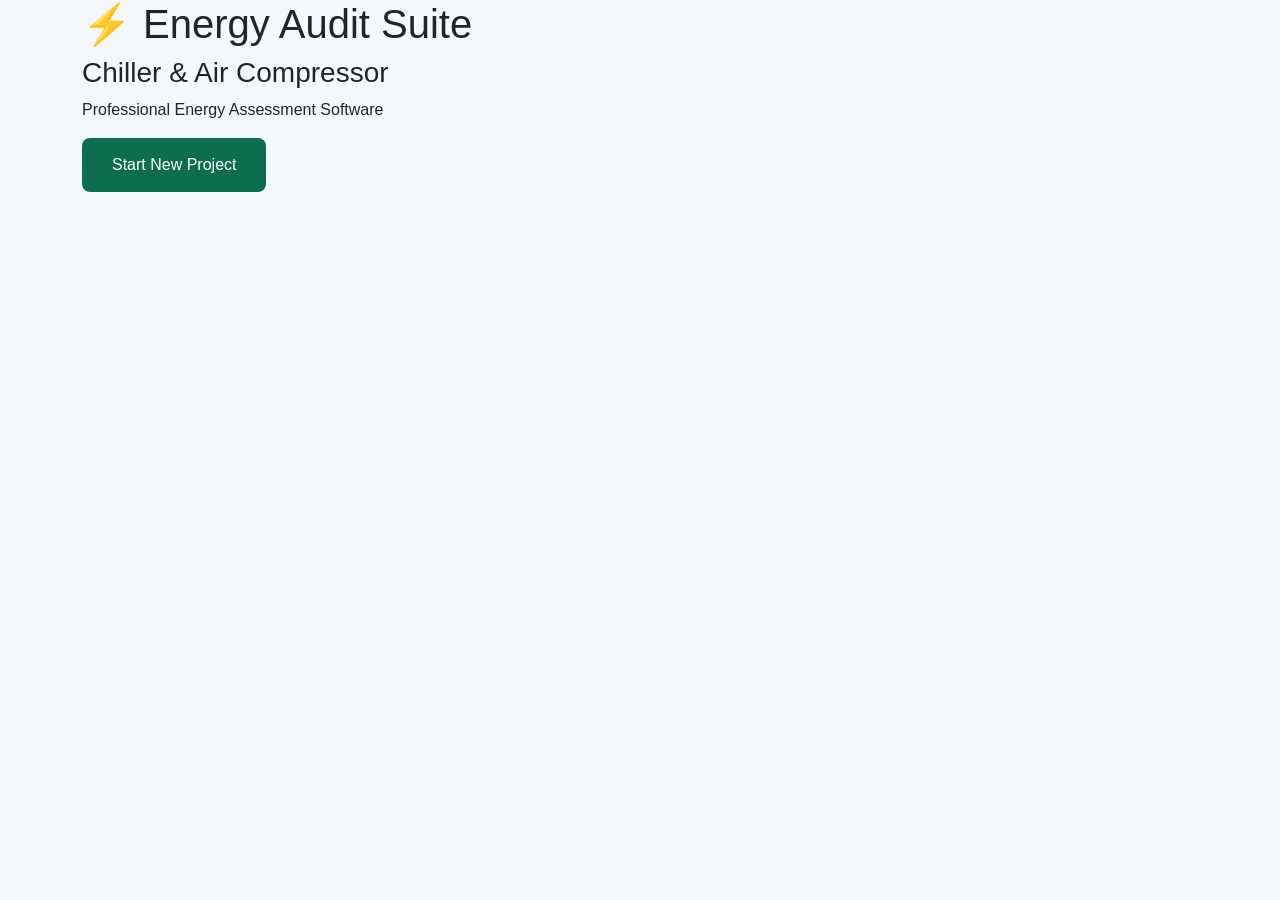
<file: index.html>
<!DOCTYPE html>
<html lang="en">
<head>
    <meta charset="UTF-8">
    <meta name="viewport" content="width=device-width, initial-scale=1.0">
    <title>Energy Audit Suite</title>
<link href="https://cdn.jsdelivr.net/npm/bootstrap@5.3.7/dist/css/bootstrap.min.css" rel="stylesheet">
    <link rel="stylesheet" href="assets/css/style.css">
</head>

<body>

<div class="container">

    <h1>⚡ Energy Audit Suite</h1>

    <h3>
        Chiller & Air Compressor
    </h3>

    <p>
        Professional Energy Assessment Software
    </p>

    <a href="pages/dashboard.html">
    <button>Start New Project</button>
</a>

</div>

<script src="assets/js/app.js"></script>

</body>
</html>
</file>
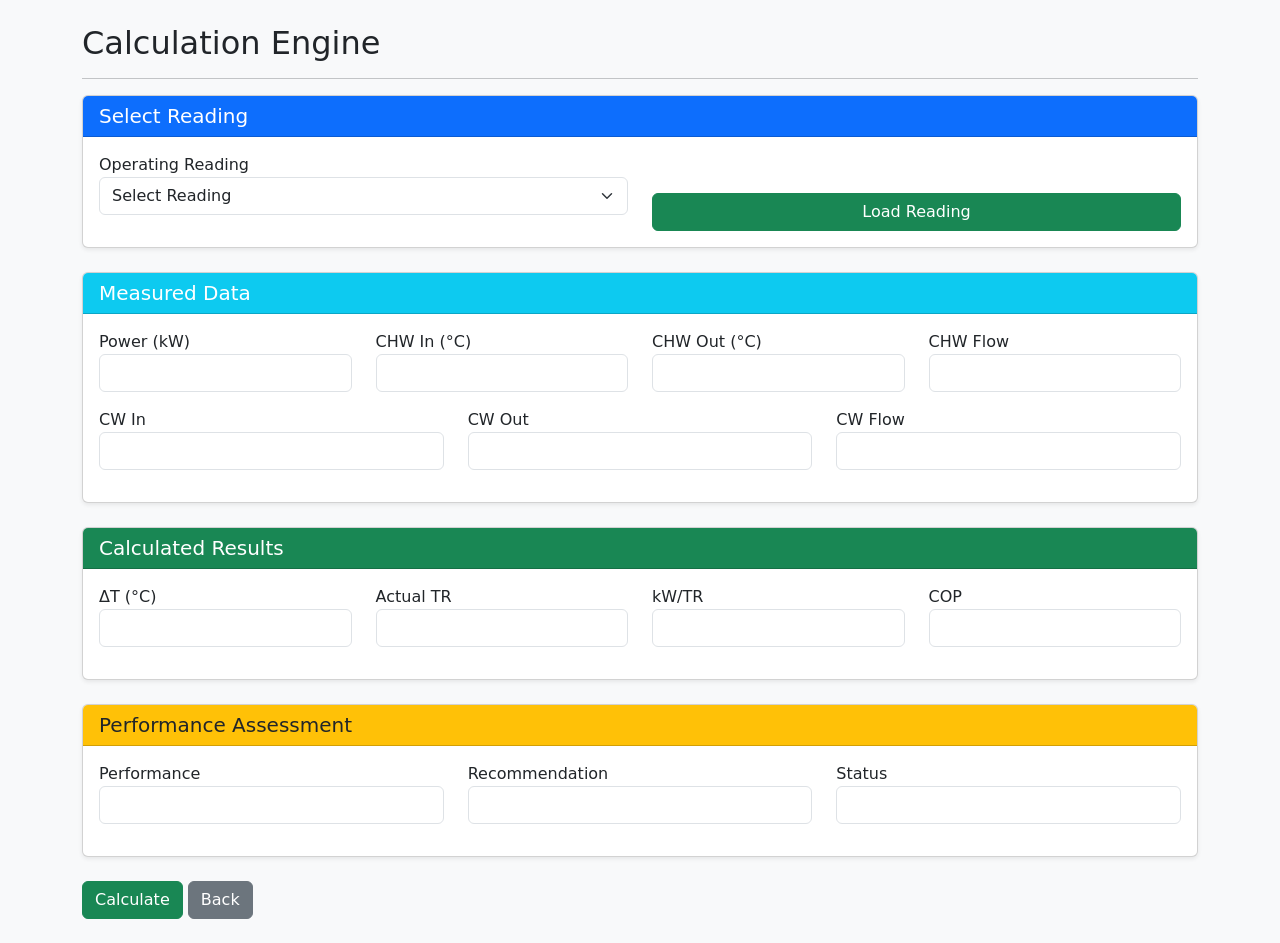
<file: pages/calculations.html>
<!DOCTYPE html>
<html lang="en">

<head>

<meta charset="UTF-8">

<meta name="viewport" content="width=device-width, initial-scale=1.0">

<title>Calculation Engine</title>

<link href="https://cdn.jsdelivr.net/npm/bootstrap@5.3.7/dist/css/bootstrap.min.css" rel="stylesheet">

</head>

<body class="bg-light">

<div class="container mt-4">

<h2 class="mb-3">

Calculation Engine

</h2>

<hr>

<!-- ================================= -->
<!-- Select Reading -->
<!-- ================================= -->

<div class="card shadow-sm mb-4">

<div class="card-header bg-primary text-white">

<h5 class="mb-0">

Select Reading

</h5>

</div>

<div class="card-body">

<div class="row">

<div class="col-md-6 mb-3">

<label>

Operating Reading

</label>

<select
class="form-select"
id="readingId">

<option value="">

Select Reading

</option>

</select>

</div>

<div class="col-md-6 d-flex align-items-end">

<button
class="btn btn-success w-100"
id="loadReading">

Load Reading

</button>

</div>

</div>

</div>

</div>

<!-- ================================= -->
<!-- Measured Data -->
<!-- ================================= -->

<div class="card shadow-sm mb-4">

<div class="card-header bg-info text-white">

<h5 class="mb-0">

Measured Data

</h5>

</div>

<div class="card-body">

<div class="row">

<div class="col-md-3 mb-3">

<label>

Power (kW)

</label>

<input
type="text"
class="form-control"
id="power"
readonly>

</div>

<div class="col-md-3 mb-3">

<label>

CHW In (°C)

</label>

<input
type="text"
class="form-control"
id="chwIn"
readonly>

</div>

<div class="col-md-3 mb-3">

<label>

CHW Out (°C)

</label>

<input
type="text"
class="form-control"
id="chwOut"
readonly>

</div>

<div class="col-md-3 mb-3">

<label>

CHW Flow

</label>

<input
type="text"
class="form-control"
id="chwFlow"
readonly>

</div>

<div class="col-md-4 mb-3">

<label>

CW In

</label>

<input
type="text"
class="form-control"
id="cwIn"
readonly>

</div>

<div class="col-md-4 mb-3">

<label>

CW Out

</label>

<input
type="text"
class="form-control"
id="cwOut"
readonly>

</div>

<div class="col-md-4 mb-3">

<label>

CW Flow

</label>

<input
type="text"
class="form-control"
id="cwFlow"
readonly>

</div>

</div>

</div>

</div>
<!-- ================================= -->
<!-- Calculated Results -->
<!-- ================================= -->

<div class="card shadow-sm mb-4">

    <div class="card-header bg-success text-white">

        <h5 class="mb-0">
            Calculated Results
        </h5>

    </div>

    <div class="card-body">

        <div class="row">

            <div class="col-md-3 mb-3">

                <label>ΔT (°C)</label>

                <input
                    type="text"
                    class="form-control"
                    id="deltaT"
                    readonly>

            </div>

            <div class="col-md-3 mb-3">

                <label>Actual TR</label>

                <input
                    type="text"
                    class="form-control"
                    id="actualTR"
                    readonly>

            </div>

            <div class="col-md-3 mb-3">

                <label>kW/TR</label>

                <input
                    type="text"
                    class="form-control"
                    id="kwPerTR"
                    readonly>

            </div>

            <div class="col-md-3 mb-3">

                <label>COP</label>

                <input
                    type="text"
                    class="form-control"
                    id="cop"
                    readonly>

            </div>

        </div>

    </div>

</div>

<!-- ================================= -->
<!-- Performance -->
<!-- ================================= -->

<div class="card shadow-sm mb-4">

    <div class="card-header bg-warning">

        <h5 class="mb-0">
            Performance Assessment
        </h5>

    </div>

    <div class="card-body">

        <div class="row">

            <div class="col-md-4 mb-3">

                <label>Performance</label>

                <input
                    type="text"
                    class="form-control"
                    id="performance"
                    readonly>

            </div>

            <div class="col-md-4 mb-3">

                <label>Recommendation</label>

                <input
                    type="text"
                    class="form-control"
                    id="recommendation"
                    readonly>

            </div>

            <div class="col-md-4 mb-3">

                <label>Status</label>

                <input
                    type="text"
                    class="form-control"
                    id="status"
                    readonly>

            </div>

        </div>

    </div>

</div>

<!-- ================================= -->
<!-- Buttons -->
<!-- ================================= -->

<div class="mb-4">

    <button
        class="btn btn-success"
        id="calculateBtn">

        Calculate

    </button>

    <a
        href="operating-data.html"
        class="btn btn-secondary">

        Back

    </a>

</div>

</div>

<script src="../assets/js/storage.js"></script>

<script src="../assets/js/calculations.js"></script>

<script src="https://cdn.jsdelivr.net/npm/bootstrap@5.3.7/dist/js/bootstrap.bundle.min.js"></script>

</body>

</html>
</file>
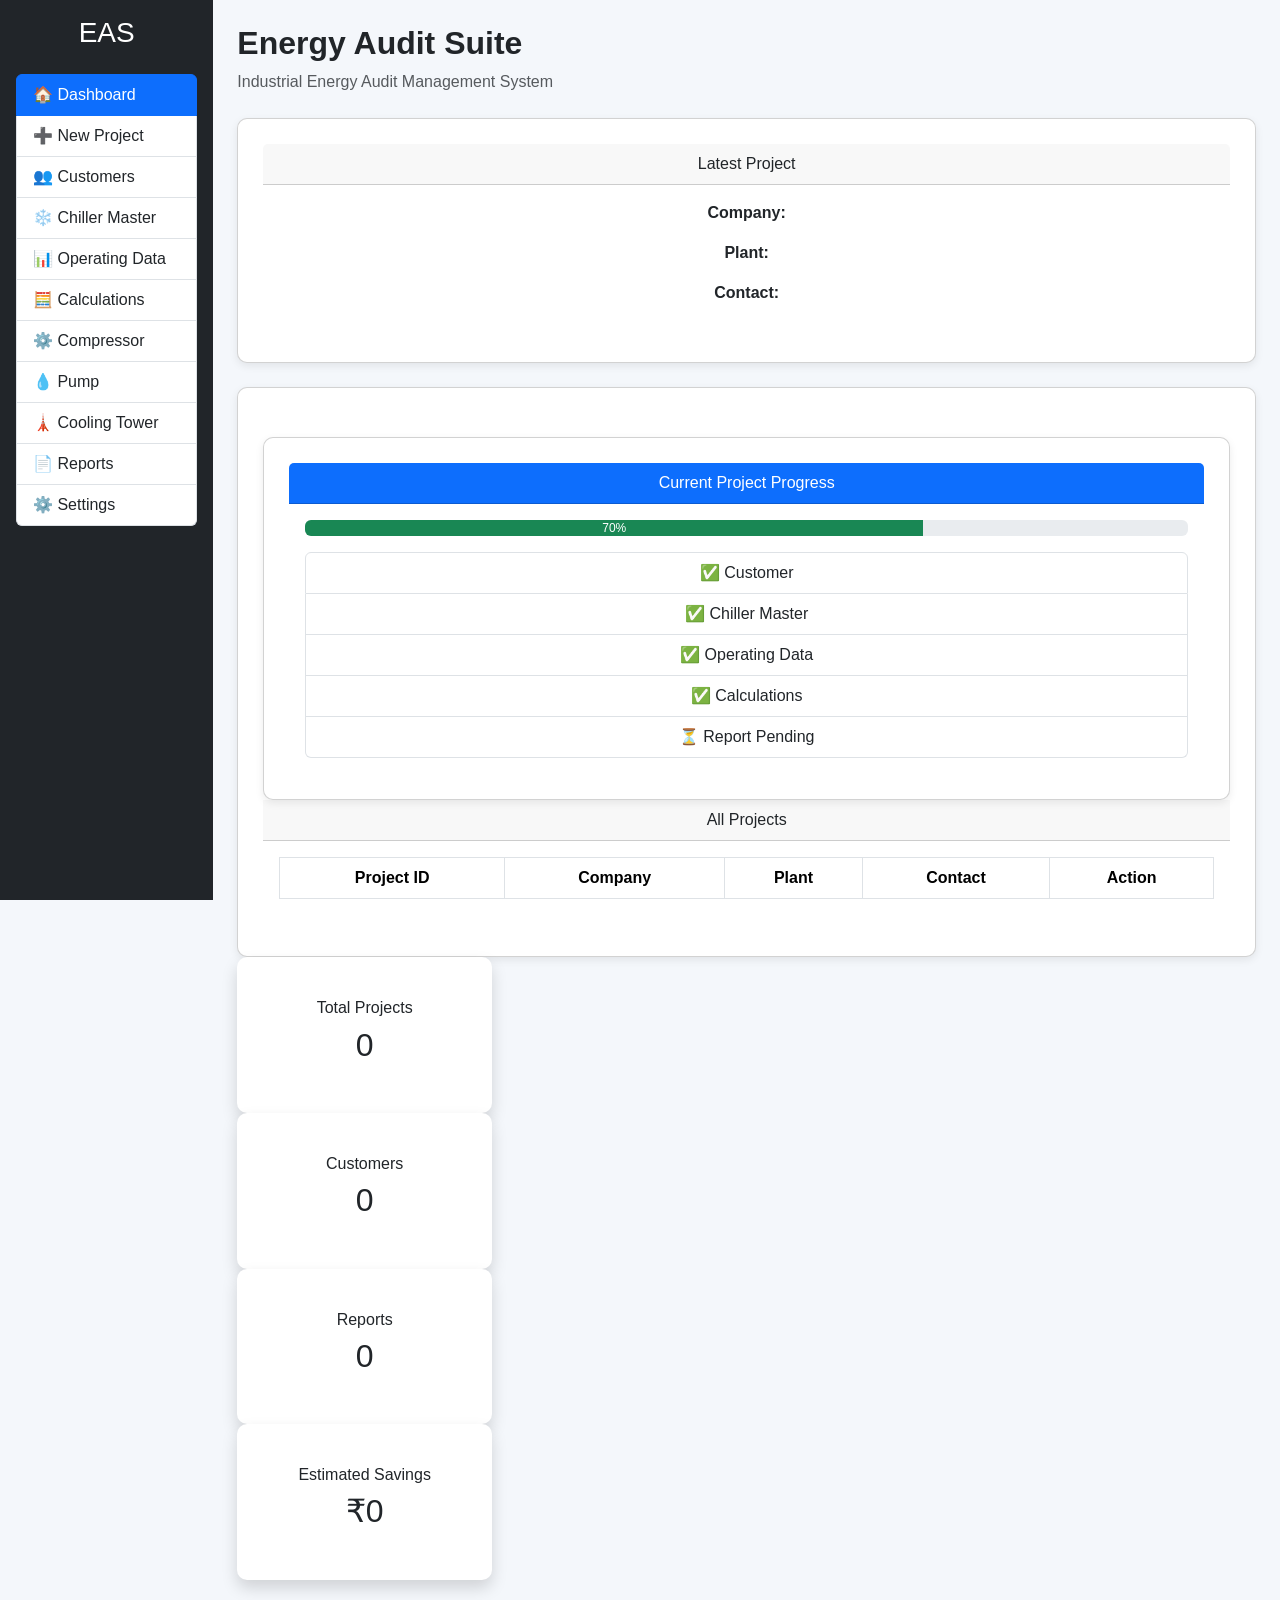
<file: pages/chiller.html>
<!DOCTYPE html>
<html lang="en">

<head>

    <meta charset="UTF-8">
    <meta name="viewport" content="width=device-width, initial-scale=1.0">

    <title>Chiller Information</title>

    <link href="https://cdn.jsdelivr.net/npm/bootstrap@5.3.7/dist/css/bootstrap.min.css" rel="stylesheet">

</head>

<body class="bg-light">

<div class="container mt-4">

    <h2 class="mb-3">Chiller Information</h2>

    <hr>

    <!-- ========================= -->
    <!-- Equipment Details -->
    <!-- ========================= -->

    <div class="card shadow-sm mb-4">

        <div class="card-header bg-primary text-white">

            <h5 class="mb-0">Equipment Details</h5>

        </div>

        <div class="card-body">

            <div class="row">

                <div class="col-md-4 mb-3">
                    <label class="form-label">Chiller Name</label>
                    <input type="text"
                           class="form-control"
                           id="chillerName">
                </div>

                <div class="col-md-4 mb-3">
                    <label class="form-label">Capacity (TR)</label>
                    <input type="number"
                           class="form-control"
                           id="capacity">
                </div>

                <div class="col-md-4 mb-3">
                    <label class="form-label">Type</label>

                    <select class="form-select"
                            id="type">

                        <option value="">Select Type</option>
                        <option>Air Cooled</option>
                        <option>Water Cooled</option>

                    </select>

                </div>

                <div class="col-md-4 mb-3">
                    <label class="form-label">Make</label>
                    <input type="text"
                           class="form-control"
                           id="make">
                </div>

                <div class="col-md-4 mb-3">
                    <label class="form-label">Model</label>
                    <input type="text"
                           class="form-control"
                           id="model">
                </div>

                <div class="col-md-4 mb-3">
                    <label class="form-label">No. of Chillers</label>
                    <input type="number"
                           class="form-control"
                           id="qty">
                </div>

            </div>

        </div>

    </div>

    <!-- ========================= -->
    <!-- Nameplate Data -->
    <!-- ========================= -->

    <div class="card shadow-sm mb-4">

        <div class="card-header bg-success text-white">

            <h5 class="mb-0">Nameplate Data</h5>

        </div>

        <div class="card-body">

            <div class="row">

                <div class="col-md-4 mb-3">

                    <label class="form-label">
                        Refrigerant
                    </label>

                    <select class="form-select"
                            id="refrigerant">

                        <option value="">Select Refrigerant</option>

                        <option>R134a</option>
                        <option>R123</option>
                        <option>R410A</option>
                        <option>R22</option>
                        <option>Ammonia (NH3)</option>

                    </select>

                </div>

                <div class="col-md-4 mb-3">

                    <label class="form-label">
                        Compressor Type
                    </label>

                    <select class="form-select"
                            id="compressorType">

                        <option value="">Select Type</option>

                        <option>Centrifugal</option>
                        <option>Screw</option>
                        <option>Scroll</option>
                        <option>Reciprocating</option>

                    </select>

                </div>

                <div class="col-md-4 mb-3">

                    <label class="form-label">
                        Installation Year
                    </label>

                    <input
                        type="number"
                        class="form-control"
                        id="installationYear">

                </div>

                <div class="col-md-4 mb-3">

                    <label class="form-label">
                        Rated Power (kW)
                    </label>

                    <input
                        type="number"
                        class="form-control"
                        id="ratedPower">

                </div>

                <div class="col-md-4 mb-3">

                    <label class="form-label">
                        Rated CHW Flow (LPM)
                    </label>

                    <input
                        type="number"
                        class="form-control"
                        id="ratedFlow">

                </div>

                <div class="col-md-4 mb-3">

                    <label class="form-label">
                        Design COP
                    </label>

                    <input
                        type="number"
                        step="0.01"
                        class="form-control"
                        id="designCOP">

                </div>

            </div>

        </div>

    </div>

    <div class="mb-4">

        <button
            class="btn btn-success"
            id="saveChiller">

            Save Chiller

        </button>

        <a href="dashboard.html"
           class="btn btn-secondary">

            Back

        </a>

    </div>

    <!-- ========================= -->
    <!-- Added Chillers -->
    <!-- ========================= -->

    <div class="card shadow-sm">

        <div class="card-header">

            <div class="row align-items-center">

                <div class="col-md-6">

                    <h5 class="mb-0">
                        Added Chillers
                    </h5>

                </div>

                <div class="col-md-6">

                    <input
                        type="text"
                        class="form-control"
                        id="searchChiller"
                        placeholder="🔍 Search Chiller">

                </div>

            </div>

        </div>

        <div class="card-body">

            <div class="table-responsive">

                <table class="table table-bordered table-hover table-striped">

                    <thead class="table-dark">

                        <tr>

                            <th>ID</th>

                            <th>Name</th>

                            <th>Capacity</th>

                            <th>Type</th>

                            <th>Make</th>

                            <th>Model</th>

                            <th>Qty</th>

                            <th>Action</th>

                        </tr>

                    </thead>

                    <tbody id="chillerTable">
                                            </tbody>

                </table>

            </div>

            <!-- Summary -->

            <div class="row mt-4">

                <div class="col-md-6">

                    <div class="card border-primary">

                        <div class="card-body text-center">

                            <h6 class="text-muted">
                                Total Chillers
                            </h6>

                            <h3 id="totalChillers">
                                0
                            </h3>

                        </div>

                    </div>

                </div>

                <div class="col-md-6">

                    <div class="card border-success">

                        <div class="card-body text-center">

                            <h6 class="text-muted">
                                Total Capacity (TR)
                            </h6>

                            <h3 id="totalCapacity">
                                0
                            </h3>

                        </div>

                    </div>

                </div>

            </div>

        </div>

    </div>

</div>

<script src="../assets/js/storage.js"></script>

<script src="../assets/js/chiller.js"></script>

<script src="https://cdn.jsdelivr.net/npm/bootstrap@5.3.7/dist/js/bootstrap.bundle.min.js"></script>

</body>

</html>
</file>
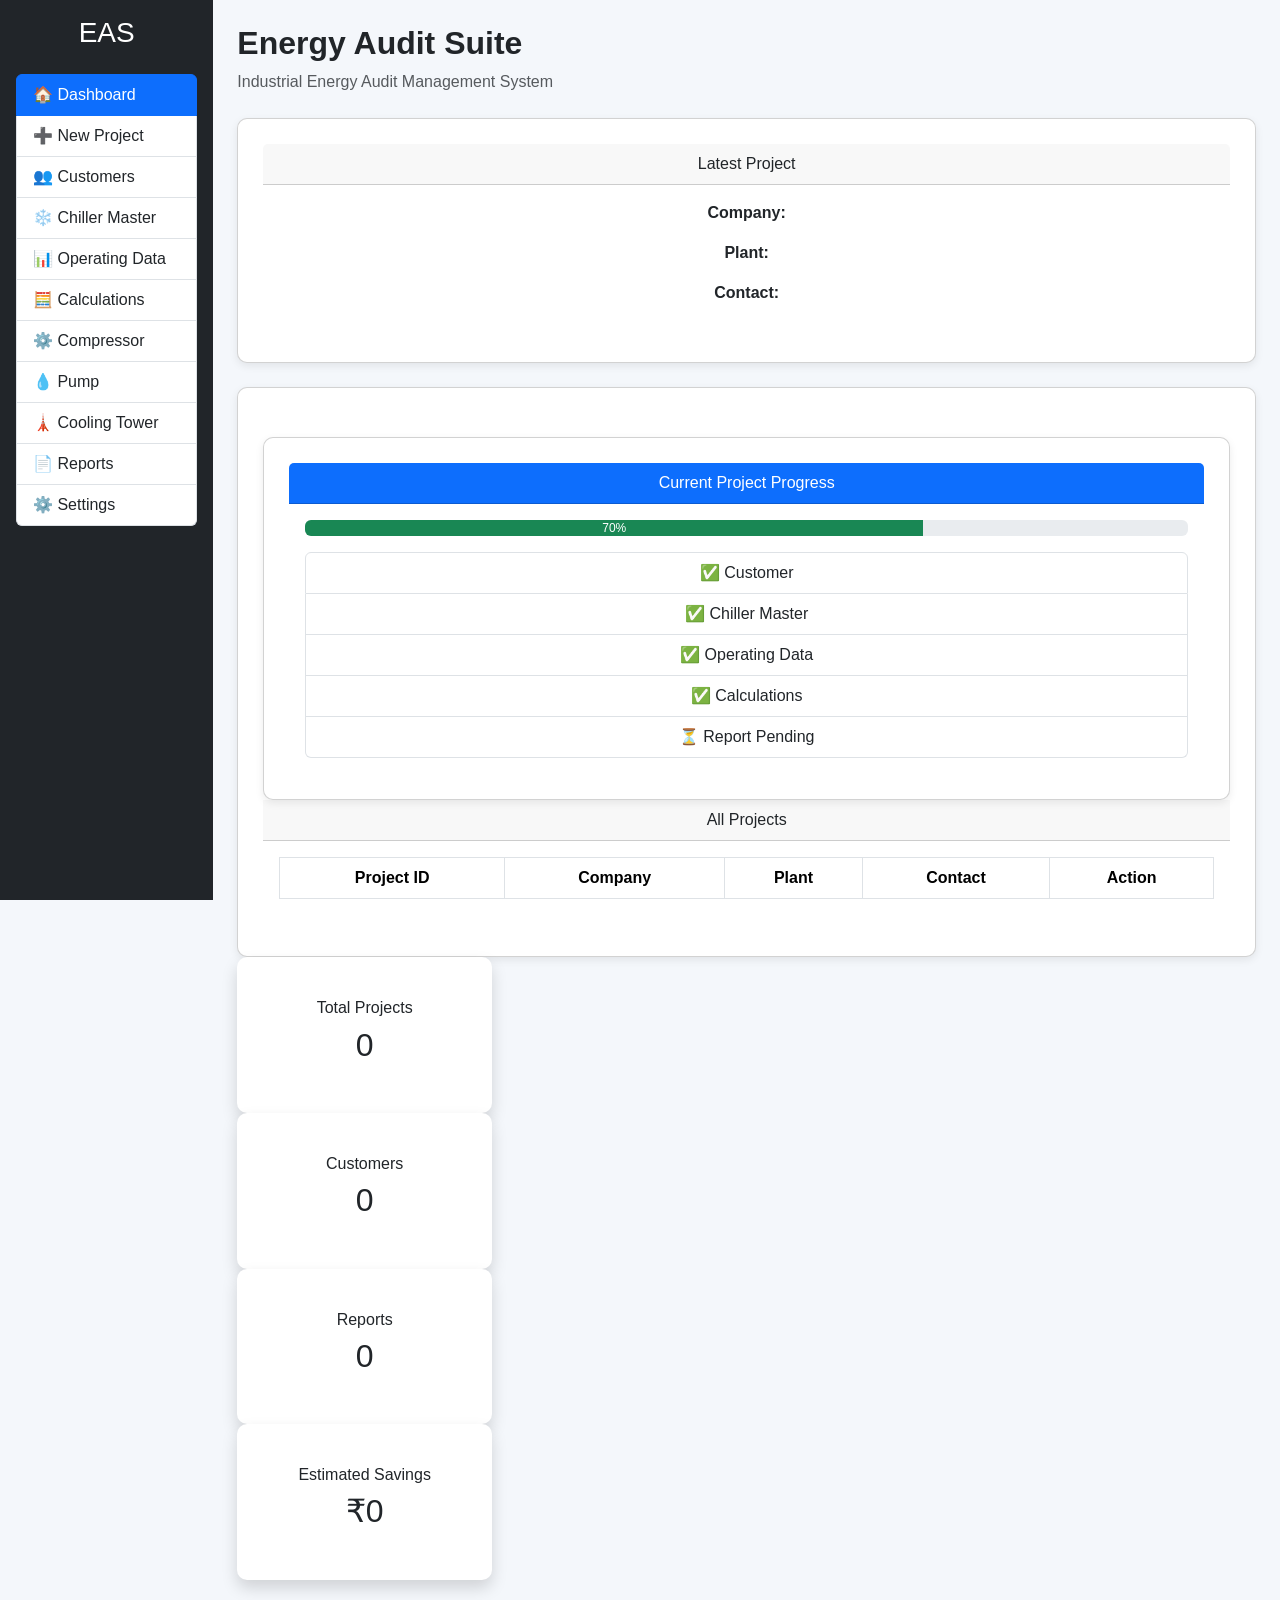
<file: pages/dashboard.html>
<!DOCTYPE html>
<html lang="en">

<head>
    <meta charset="UTF-8">
    <meta name="viewport" content="width=device-width, initial-scale=1.0">
    <title>Dashboard</title>

    <!-- Bootstrap CSS -->
    <link href="https://cdn.jsdelivr.net/npm/bootstrap@5.3.7/dist/css/bootstrap.min.css" rel="stylesheet">

    <!-- Your CSS -->
    <link rel="stylesheet" href="../assets/css/style.css">
</head>

<body>

<div class="container-fluid">
    <div class="row">

        <!-- Sidebar -->
        <div class="col-md-2 bg-dark text-white vh-100 p-3">
            <h3 class="text-center mb-4">EAS</h3>

            <div class="list-group">

    <a href="dashboard.html" class="list-group-item list-group-item-action active">
        🏠 Dashboard
    </a>

    <a href="new-project.html" class="list-group-item list-group-item-action">
        ➕ New Project
    </a>

    <a href="customers.html" class="list-group-item list-group-item-action">
        👥 Customers
    </a>

    <a href="chiller.html" class="list-group-item list-group-item-action">
        ❄️ Chiller Master
    </a>

    <a href="operating-data.html" class="list-group-item list-group-item-action">
        📊 Operating Data
    </a>

    <a href="calculations.html" class="list-group-item list-group-item-action">
        🧮 Calculations
    </a>

    <a href="compressor.html" class="list-group-item list-group-item-action">
        ⚙️ Compressor
    </a>

    <a href="pump.html" class="list-group-item list-group-item-action">
        💧 Pump
    </a>

    <a href="cooling-tower.html" class="list-group-item list-group-item-action">
        🗼 Cooling Tower
    </a>

    <a href="reports.html" class="list-group-item list-group-item-action">
        📄 Reports
    </a>

    <a href="settings.html" class="list-group-item list-group-item-action">
        ⚙️ Settings
    </a>

</div>
        </div>

        <!-- Main Content -->
        <div class="col-md-10 p-4">
            <h2 class="fw-bold">

Energy Audit Suite

</h2>

<p class="text-muted">

Industrial Energy Audit Management System

</p>
                <div class="card mt-4">
    <div class="card-header">
        Latest Project
    </div>

    <div class="card-body">

        <p><strong>Company:</strong> <span id="company"></span></p>

        <p><strong>Plant:</strong> <span id="plant"></span></p>

        <p><strong>Contact:</strong> <span id="contact"></span></p>

    </div>

</div>
<div class="card mt-4">
<div class="card mt-4">

    <div class="card-header bg-primary text-white">

        Current Project Progress

    </div>

    <div class="card-body">

        <div class="progress mb-3">

            <div
                class="progress-bar bg-success"
                style="width:70%;">

                70%

            </div>

        </div>

        <ul class="list-group">

            <li class="list-group-item">
                ✅ Customer
            </li>

            <li class="list-group-item">
                ✅ Chiller Master
            </li>

            <li class="list-group-item">
                ✅ Operating Data
            </li>

            <li class="list-group-item">
                ✅ Calculations
            </li>

            <li class="list-group-item">
                ⏳ Report Pending
            </li>

        </ul>

    </div>

</div>
    <div class="card-header">
        All Projects
    </div>

    <div class="card-body">

        <table class="table table-bordered table-hover">

            <thead>

                <tr>

                    <th>Project ID</th>

                    <th>Company</th>

                    <th>Plant</th>

                    <th>Contact</th>
                    <th>Action</th>

                </tr>

            </thead>

            <tbody id="projectTable">

            </tbody>

        </table>

    </div>

</div>
    <div class="col-md-3">
        <div class="card shadow border-0">
            <div class="card-body">
                <h6>Total Projects</h6>
                <h2 id="totalProjects">0</h2>
            </div>
        </div>
    </div>

    <div class="col-md-3">
        <div class="card shadow border-0">
            <div class="card-body">
                <h6>Customers</h6>
                <h2>0</h2>
            </div>
        </div>
    </div>

    <div class="col-md-3">
        <div class="card shadow border-0">
            <div class="card-body">
                <h6>Reports</h6>
                <h2>0</h2>
            </div>
        </div>
    </div>

    <div class="col-md-3">
        <div class="card shadow border-0">
            <div class="card-body">
                <h6>Estimated Savings</h6>
                <h2>₹0</h2>
        </div>

    </div>
</div>
<script src="../assets/js/storage.js"></script>
<script src="../assets/js/dashboard.js"></script>
</body>
</html>
</file>
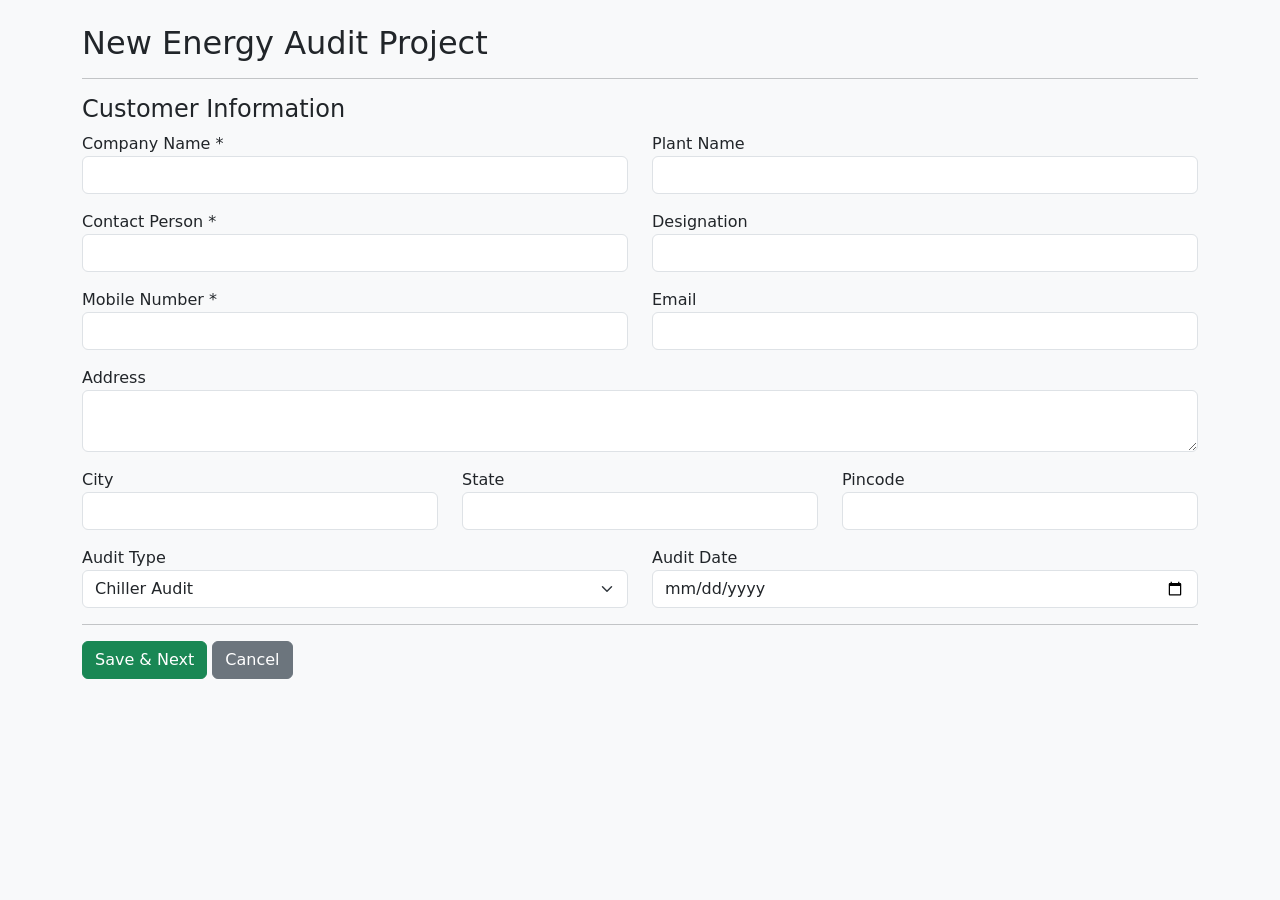
<file: pages/new-project.html>
<!DOCTYPE html>
<html lang="en">

<head>

<meta charset="UTF-8">

<meta name="viewport" content="width=device-width, initial-scale=1.0">

<title>New Project</title>

<link href="https://cdn.jsdelivr.net/npm/bootstrap@5.3.7/dist/css/bootstrap.min.css" rel="stylesheet">

</head>

<body class="bg-light">

<div class="container mt-4">

<h2>New Energy Audit Project</h2>

<hr>

<h4>Customer Information</h4>

<div class="row">

<div class="col-md-6 mb-3">

<label>Company Name *</label>

<input
type="text"
id="companyName"
class="form-control"
required>

</div>

<div class="col-md-6 mb-3">

<label>Plant Name</label>

<input
type="text"
id="plantName"
class="form-control">

</div>

<div class="col-md-6 mb-3">

<label>Contact Person *</label>

<input
type="text"
id="contactPerson"
class="form-control"
required>

</div>

<div class="col-md-6 mb-3">

<label>Designation</label>

<input
type="text"
id="designation"
class="form-control">

</div>

<div class="col-md-6 mb-3">

<label>Mobile Number *</label>

<input
type="text"
id="mobile"
class="form-control"
required>

</div>

<div class="col-md-6 mb-3">

<label>Email</label>

<input
type="email"
id="email"
class="form-control">

</div>

<div class="col-md-12 mb-3">

<label>Address</label>

<textarea
id="address"
class="form-control"></textarea>

</div>

<div class="col-md-4">

<label>City</label>

<input
id="city"
class="form-control">

</div>

<div class="col-md-4">

<label>State</label>

<input
id="state"
class="form-control">

</div>

<div class="col-md-4">

<label>Pincode</label>

<input
id="pincode"
class="form-control">

</div>

<div class="col-md-6 mt-3">

<label>Audit Type</label>

<select
id="auditType"
class="form-select">

<option>Chiller Audit</option>

<option>Compressor Audit</option>

<option>Both</option>

</select>

</div>

<div class="col-md-6 mt-3">

<label>Audit Date</label>

<input
type="date"
id="auditDate"
class="form-control">

</div>

</div>

<hr>

<button
id="saveProjectBtn"
class="btn btn-success">

Save & Next

</button>

<a href="dashboard.html" class="btn btn-secondary">

Cancel

</a>

</div>
<script src="../assets/js/storage.js"></script>
<script src="../assets/js/project.js"></script>
</body>

</html>
</file>
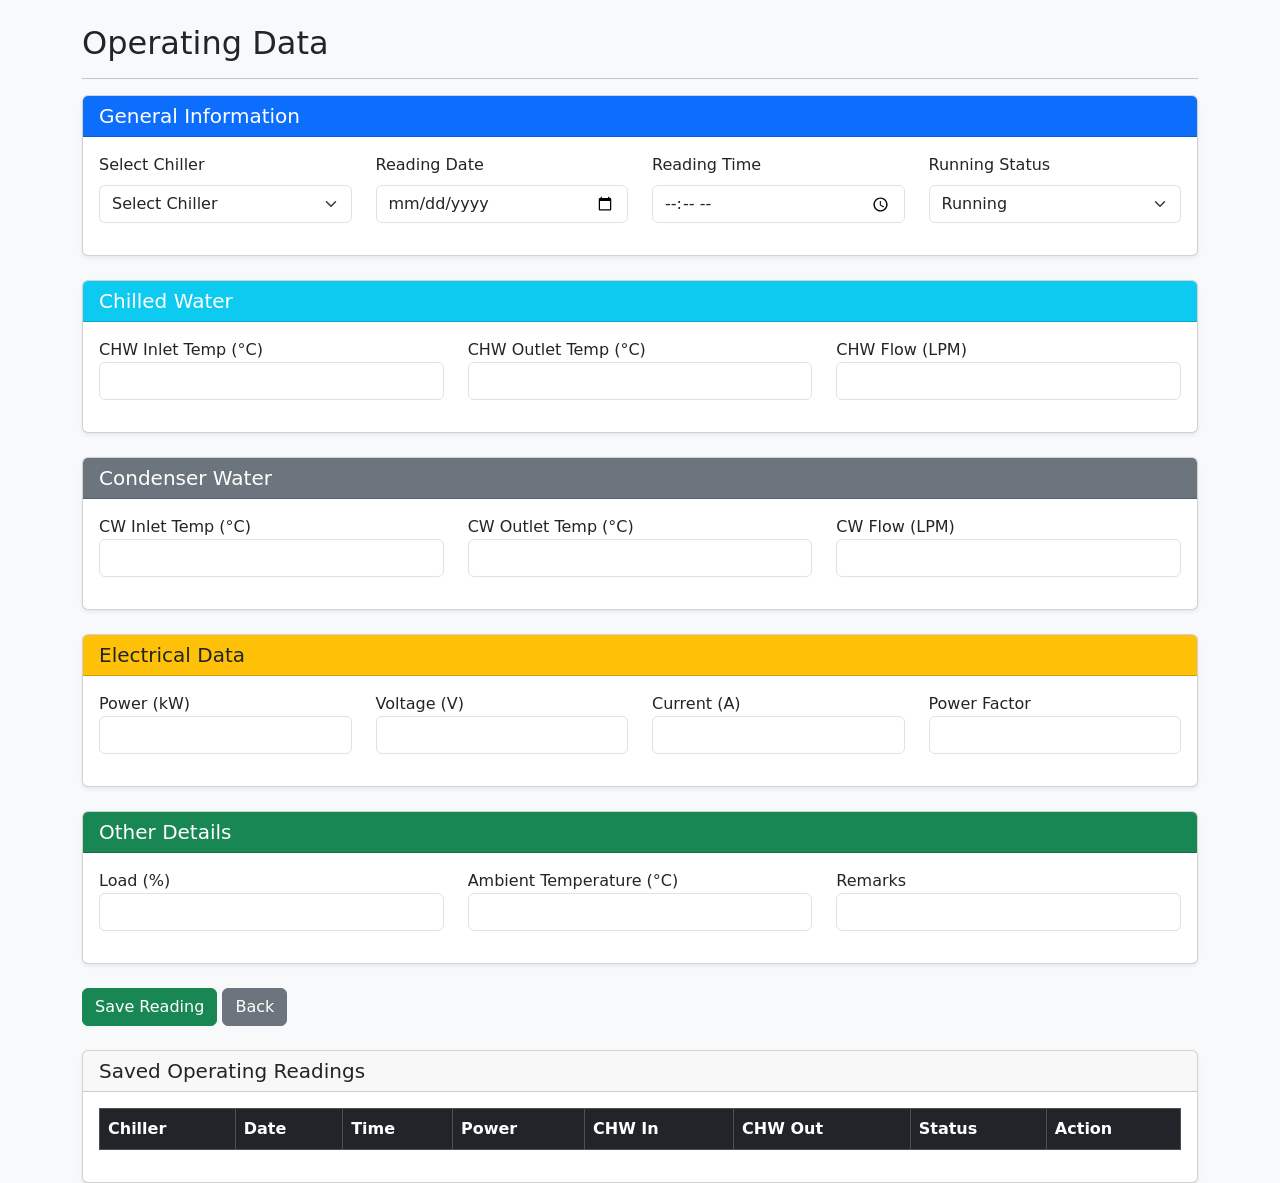
<file: pages/operating-data.html>
<!DOCTYPE html>
<html lang="en">

<head>

<meta charset="UTF-8">
<meta name="viewport" content="width=device-width, initial-scale=1.0">

<title>Operating Data</title>

<link href="https://cdn.jsdelivr.net/npm/bootstrap@5.3.7/dist/css/bootstrap.min.css" rel="stylesheet">

</head>

<body class="bg-light">

<div class="container mt-4">

<h2 class="mb-3">Operating Data</h2>

<hr>

<!-- ========================= -->
<!-- General Information -->
<!-- ========================= -->

<div class="card shadow-sm mb-4">

<div class="card-header bg-primary text-white">

<h5 class="mb-0">
General Information
</h5>

</div>

<div class="card-body">

<div class="row">

<div class="col-md-3 mb-3">

<label class="form-label">

Select Chiller

</label>

<select
class="form-select"
id="chillerId">

<option value="">
Select Chiller
</option>

</select>

</div>

<div class="col-md-3 mb-3">

<label class="form-label">

Reading Date

</label>

<input
type="date"
class="form-control"
id="readingDate">

</div>

<div class="col-md-3 mb-3">

<label class="form-label">

Reading Time

</label>

<input
type="time"
class="form-control"
id="readingTime">

</div>

<div class="col-md-3 mb-3">

<label class="form-label">

Running Status

</label>

<select
class="form-select"
id="runningStatus">

<option value="Running">
Running
</option>

<option value="Stopped">
Stopped
</option>

</select>

</div>

</div>

</div>

</div>

<!-- ========================= -->
<!-- Chilled Water -->
<!-- ========================= -->

<div class="card shadow-sm mb-4">

<div class="card-header bg-info text-white">

<h5 class="mb-0">

Chilled Water

</h5>

</div>

<div class="card-body">

<div class="row">

<div class="col-md-4 mb-3">

<label>

CHW Inlet Temp (°C)

</label>

<input
type="number"
step="0.1"
class="form-control"
id="chwIn">

</div>

<div class="col-md-4 mb-3">

<label>

CHW Outlet Temp (°C)

</label>

<input
type="number"
step="0.1"
class="form-control"
id="chwOut">

</div>

<div class="col-md-4 mb-3">

<label>

CHW Flow (LPM)

</label>

<input
type="number"
class="form-control"
id="chwFlow">

</div>

</div>

</div>

</div>
<!-- ========================= -->
<!-- Condenser Water -->
<!-- ========================= -->

<div class="card shadow-sm mb-4">

    <div class="card-header bg-secondary text-white">

        <h5 class="mb-0">
            Condenser Water
        </h5>

    </div>

    <div class="card-body">

        <div class="row">

            <div class="col-md-4 mb-3">
                <label>CW Inlet Temp (°C)</label>
                <input type="number" step="0.1" class="form-control" id="cwIn">
            </div>

            <div class="col-md-4 mb-3">
                <label>CW Outlet Temp (°C)</label>
                <input type="number" step="0.1" class="form-control" id="cwOut">
            </div>

            <div class="col-md-4 mb-3">
                <label>CW Flow (LPM)</label>
                <input type="number" class="form-control" id="cwFlow">
            </div>

        </div>

    </div>

</div>

<!-- ========================= -->
<!-- Electrical Data -->
<!-- ========================= -->

<div class="card shadow-sm mb-4">

    <div class="card-header bg-warning">

        <h5 class="mb-0">
            Electrical Data
        </h5>

    </div>

    <div class="card-body">

        <div class="row">

            <div class="col-md-3 mb-3">
                <label>Power (kW)</label>
                <input type="number" step="0.01" class="form-control" id="power">
            </div>

            <div class="col-md-3 mb-3">
                <label>Voltage (V)</label>
                <input type="number" class="form-control" id="voltage">
            </div>

            <div class="col-md-3 mb-3">
                <label>Current (A)</label>
                <input type="number" class="form-control" id="current">
            </div>

            <div class="col-md-3 mb-3">
                <label>Power Factor</label>
                <input type="number" step="0.01" class="form-control" id="pf">
            </div>

        </div>

    </div>

</div>

<!-- ========================= -->
<!-- Other Details -->
<!-- ========================= -->

<div class="card shadow-sm mb-4">

    <div class="card-header bg-success text-white">

        <h5 class="mb-0">
            Other Details
        </h5>

    </div>

    <div class="card-body">

        <div class="row">

            <div class="col-md-4 mb-3">
                <label>Load (%)</label>
                <input type="number" class="form-control" id="loadPercent">
            </div>

            <div class="col-md-4 mb-3">
                <label>Ambient Temperature (°C)</label>
                <input type="number" step="0.1" class="form-control" id="ambient">
            </div>

            <div class="col-md-4 mb-3">
                <label>Remarks</label>
                <input type="text" class="form-control" id="remarks">
            </div>

        </div>

    </div>

</div>

<div class="mb-4">

    <button class="btn btn-success" id="saveReading">
        Save Reading
    </button>

    <a href="chiller.html" class="btn btn-secondary">
        Back
    </a>

</div>

<!-- ========================= -->
<!-- Saved Readings -->
<!-- ========================= -->

<div class="card shadow-sm">

    <div class="card-header">

        <h5 class="mb-0">
            Saved Operating Readings
        </h5>

    </div>

    <div class="card-body">

        <div class="table-responsive">

            <table class="table table-bordered table-hover">

                <thead class="table-dark">

                    <tr>

                        <th>Chiller</th>
                        <th>Date</th>
                        <th>Time</th>
                        <th>Power</th>
                        <th>CHW In</th>
                        <th>CHW Out</th>
                        <th>Status</th>
                        <th>Action</th>

                    </tr>

                </thead>

                <tbody id="readingTable">

                </tbody>

            </table>

        </div>

    </div>

</div>

</div>

<script src="../assets/js/storage.js"></script>
<script src="../assets/js/operating-data.js"></script>

<script src="https://cdn.jsdelivr.net/npm/bootstrap@5.3.7/dist/js/bootstrap.bundle.min.js"></script>

</body>
</html>
</file>
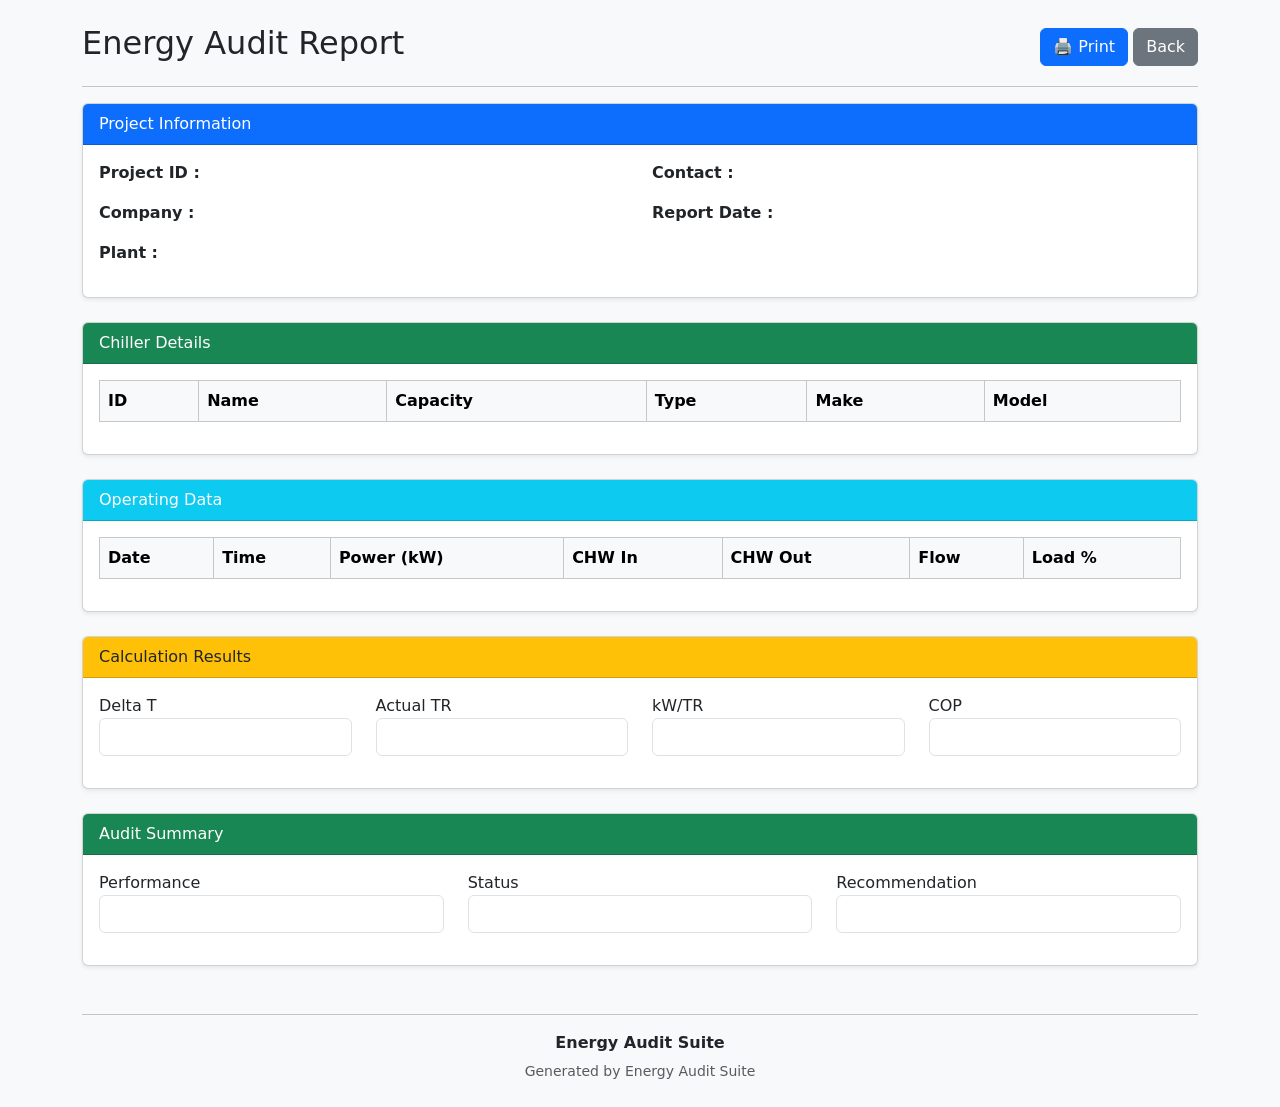
<file: pages/reports.html>
<!DOCTYPE html>
<html lang="en">

<head>

    <meta charset="UTF-8">

    <meta name="viewport" content="width=device-width, initial-scale=1.0">

    <title>Energy Audit Report</title>

    <link href="https://cdn.jsdelivr.net/npm/bootstrap@5.3.7/dist/css/bootstrap.min.css" rel="stylesheet">

</head>

<body class="bg-light">

<div class="container mt-4">

    <div class="d-flex justify-content-between align-items-center">

        <h2>Energy Audit Report</h2>

        <div>

            <button class="btn btn-primary" onclick="window.print()">
                🖨 Print
            </button>

            <a href="dashboard.html" class="btn btn-secondary">
                Back
            </a>

        </div>

    </div>

    <hr>

    <!-- ============================== -->
    <!-- Project Information -->
    <!-- ============================== -->

    <div class="card mb-4 shadow-sm">

        <div class="card-header bg-primary text-white">

            Project Information

        </div>

        <div class="card-body">

            <div class="row">

                <div class="col-md-6">

                    <p><strong>Project ID :</strong> <span id="projectId"></span></p>

                    <p><strong>Company :</strong> <span id="company"></span></p>

                    <p><strong>Plant :</strong> <span id="plant"></span></p>

                </div>

                <div class="col-md-6">

                    <p><strong>Contact :</strong> <span id="contact"></span></p>

                    <p><strong>Report Date :</strong> <span id="reportDate"></span></p>

                </div>

            </div>

        </div>

    </div>

    <!-- ============================== -->
    <!-- Chiller Details -->
    <!-- ============================== -->

    <div class="card shadow-sm mb-4">

        <div class="card-header bg-success text-white">

            Chiller Details

        </div>

        <div class="card-body">

            <div class="table-responsive">

                <table class="table table-bordered">

                    <thead class="table-light">

                        <tr>

                            <th>ID</th>

                            <th>Name</th>

                            <th>Capacity</th>

                            <th>Type</th>

                            <th>Make</th>

                            <th>Model</th>

                        </tr>

                    </thead>

                    <tbody id="chillerTable">

                    </tbody>

                </table>

            </div>

        </div>

    </div>
        <!-- ============================== -->
    <!-- Operating Data -->
    <!-- ============================== -->

    <div class="card shadow-sm mb-4">

        <div class="card-header bg-info text-white">

            Operating Data

        </div>

        <div class="card-body">

            <div class="table-responsive">

                <table class="table table-bordered">

                    <thead class="table-light">

                        <tr>

                            <th>Date</th>
                            <th>Time</th>
                            <th>Power (kW)</th>
                            <th>CHW In</th>
                            <th>CHW Out</th>
                            <th>Flow</th>
                            <th>Load %</th>

                        </tr>

                    </thead>

                    <tbody id="operatingTable">

                    </tbody>

                </table>

            </div>

        </div>

    </div>

    <!-- ============================== -->
    <!-- Calculation Results -->
    <!-- ============================== -->

    <div class="card shadow-sm mb-4">

        <div class="card-header bg-warning">

            Calculation Results

        </div>

        <div class="card-body">

            <div class="row">

                <div class="col-md-3 mb-3">

                    <label>Delta T</label>

                    <input
                        type="text"
                        class="form-control"
                        id="deltaT"
                        readonly>

                </div>

                <div class="col-md-3 mb-3">

                    <label>Actual TR</label>

                    <input
                        type="text"
                        class="form-control"
                        id="actualTR"
                        readonly>

                </div>

                <div class="col-md-3 mb-3">

                    <label>kW/TR</label>

                    <input
                        type="text"
                        class="form-control"
                        id="kwPerTR"
                        readonly>

                </div>

                <div class="col-md-3 mb-3">

                    <label>COP</label>

                    <input
                        type="text"
                        class="form-control"
                        id="cop"
                        readonly>

                </div>

            </div>

        </div>

    </div>

    <!-- ============================== -->
    <!-- Audit Summary -->
    <!-- ============================== -->

    <div class="card shadow-sm mb-4">

        <div class="card-header bg-success text-white">

            Audit Summary

        </div>

        <div class="card-body">

            <div class="row">

                <div class="col-md-4 mb-3">

                    <label>Performance</label>

                    <input
                        type="text"
                        class="form-control"
                        id="performance"
                        readonly>

                </div>

                <div class="col-md-4 mb-3">

                    <label>Status</label>

                    <input
                        type="text"
                        class="form-control"
                        id="status"
                        readonly>

                </div>

                <div class="col-md-4 mb-3">

                    <label>Recommendation</label>

                    <input
                        type="text"
                        class="form-control"
                        id="recommendation"
                        readonly>

                </div>

            </div>

        </div>

    </div>

    <!-- ============================== -->
    <!-- Footer -->
    <!-- ============================== -->

    <div class="text-center mt-5 mb-4">

        <hr>

        <p class="mb-1">

            <strong>Energy Audit Suite</strong>

        </p>

        <small class="text-muted">

            Generated by Energy Audit Suite

        </small>

    </div>

</div>

<script src="../assets/js/storage.js"></script>

<script src="../assets/js/report.js"></script>

<script src="https://cdn.jsdelivr.net/npm/bootstrap@5.3.7/dist/js/bootstrap.bundle.min.js"></script>

</body>

</html>
</file>
<file: assets/css/style.css>
/* Energy Audit Suite CSS */
*{
    margin:0;
    padding:0;
    box-sizing:border-box;
    font-family:Segoe UI, Arial, sans-serif;
}

body{
    background:#f4f7fb;
    display:flex;
    min-height:100vh;
}

.sidebar{
    width:250px;
    background:#0d6e4f;
    color:#fff;
    padding:25px;
}

.sidebar h2{
    text-align:center;
    margin-bottom:30px;
}

.sidebar ul{
    list-style:none;
}

.sidebar ul li{
    padding:15px;
    margin-bottom:10px;
    border-radius:8px;
    cursor:pointer;
    transition:.3s;
}

.sidebar ul li:hover{
    background:rgba(255,255,255,.15);
}

.main{
    flex:1;
    padding:40px;
}

.main h1{
    color:#0d6e4f;
    margin-bottom:15px;
}

.main p{
    color:#666;
    margin-bottom:30px;
}

button{
    background:#0d6e4f;
    color:white;
    border:none;
    padding:15px 30px;
    border-radius:8px;
    cursor:pointer;
    font-size:16px;
}

button:hover{
    background:#09543d;
}
.topbar{
display:flex;
justify-content:space-between;
align-items:center;
background:white;
padding:20px;
border-radius:10px;
margin-bottom:30px;
}

.cards{
display:grid;
grid-template-columns:repeat(4,1fr);
gap:20px;
margin-bottom:30px;
}

.card{
background:white;
padding:25px;
border-radius:10px;
box-shadow:0 3px 8px rgba(0,0,0,.08);
text-align:center;
}

.card h3{
color:#666;
font-size:16px;
margin-bottom:10px;
}

.card h1{
color:#0d6e4f;
font-size:34px;
}

.welcome{
background:white;
padding:30px;
border-radius:10px;
box-shadow:0 3px 8px rgba(0,0,0,.08);
}

.welcome h2{
margin-bottom:15px;
color:#0d6e4f;
}

.welcome p{
margin-bottom:25px;
color:#555;
}
.sidebar ul li a{

color:white;

text-decoration:none;

display:block;

width:100%;

}

.sidebar ul li:hover{

background:#0b5a41;

}
</file>
